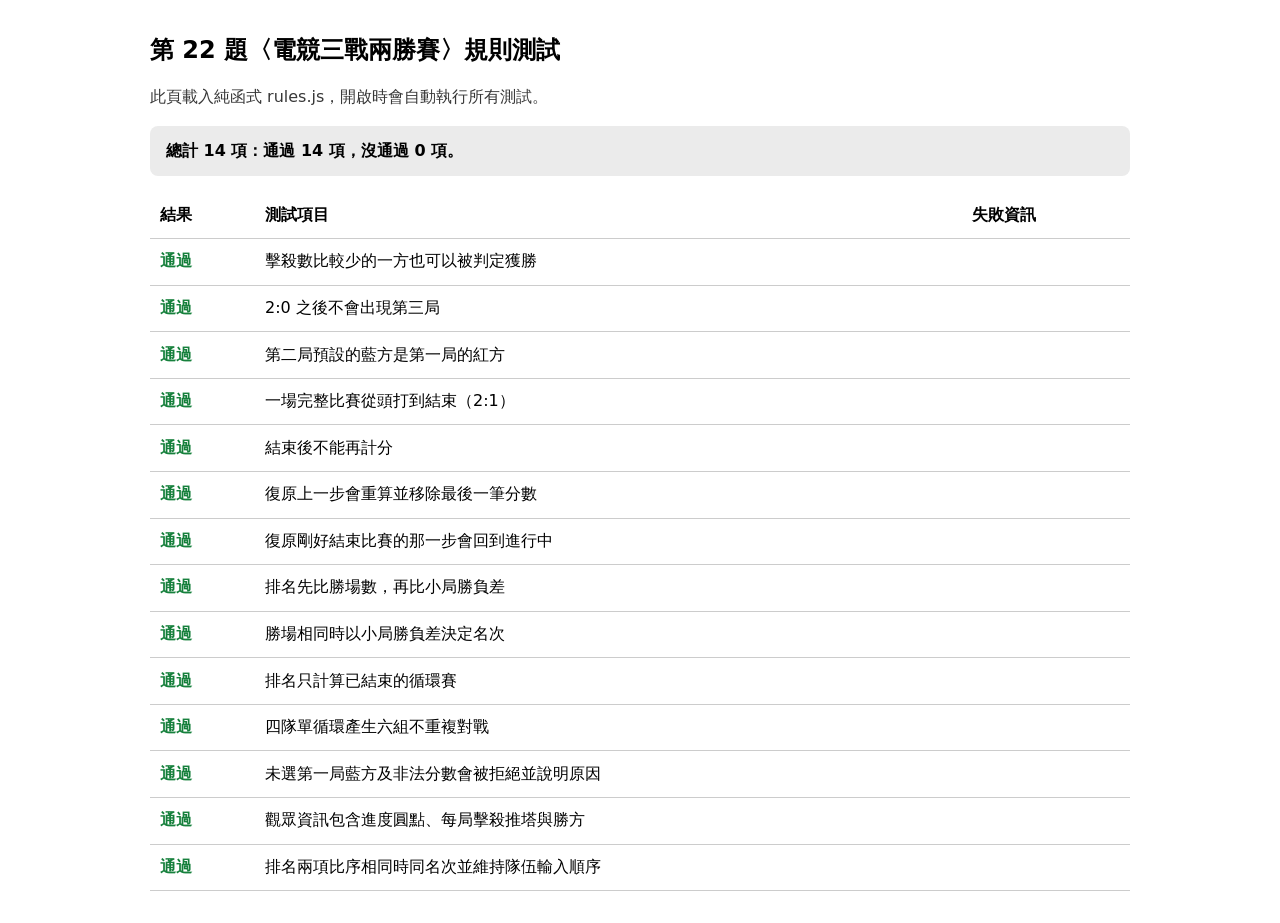
<file: test.html>
<!doctype html>
<html lang="zh-Hant">
<head>
  <meta charset="utf-8">
  <meta name="viewport" content="width=device-width, initial-scale=1">
  <title>第 22 題〈電競三戰兩勝賽〉規則測試</title>
  <style>
    :root { color-scheme: light dark; font-family: system-ui, "Noto Sans TC", sans-serif; }
    body { max-width: 980px; margin: 2rem auto; padding: 0 1rem; line-height: 1.55; }
    h1 { font-size: 1.5rem; }
    #summary { padding: .8rem 1rem; border-radius: .5rem; background: color-mix(in srgb, CanvasText 8%, Canvas); font-weight: 700; }
    table { width: 100%; border-collapse: collapse; margin-top: 1rem; }
    th, td { border-bottom: 1px solid color-mix(in srgb, CanvasText 20%, Canvas); padding: .65rem; text-align: left; vertical-align: top; }
    th { white-space: nowrap; }
    .pass { color: #16803c; font-weight: 700; }
    .fail { color: #c62828; font-weight: 700; }
    pre { margin: .35rem 0 0; white-space: pre-wrap; overflow-wrap: anywhere; }
    .hint { opacity: .78; }
  </style>
</head>
<body>
  <h1>第 22 題〈電競三戰兩勝賽〉規則測試</h1>
  <p class="hint">此頁載入純函式 rules.js，開啟時會自動執行所有測試。</p>
  <p id="summary" aria-live="polite">測試執行中…</p>
  <table>
    <thead><tr><th>結果</th><th>測試項目</th><th>失敗資訊</th></tr></thead>
    <tbody id="results"></tbody>
  </table>

  <script type="module">
    import { ACTIONS, SCORE_TYPES, canApply, describe, replay, roundRobin, standings } from './rules.js?v=2';

    const A = { id: 'A', name: '藍鯨' };
    const B = { id: 'B', name: '赤狐' };
    const C = { id: 'C', name: '白鷺' };
    const D = { id: 'D', name: '黑熊' };
    const TEAMS = [A, B, C, D];

    function startMatch(teams = [A, B]) {
      return { type: ACTIONS.START_MATCH.type, teams };
    }
    function startGame(blueTeamId) {
      const action = { type: ACTIONS.START_GAME.type };
      if (blueTeamId != null) action.blueTeamId = blueTeamId;
      return action;
    }
    function point(teamId, scoreType, amount = 1) {
      return { type: ACTIONS.RECORD_SCORE.type, teamId, scoreType, amount };
    }
    function endGame(winnerTeamId) {
      return { type: ACTIONS.END_GAME.type, winnerTeamId };
    }
    function deepSort(value) {
      if (Array.isArray(value)) return value.map(deepSort);
      if (value && typeof value === 'object') {
        return Object.fromEntries(Object.keys(value).sort().map(key => [key, deepSort(value[key])]));
      }
      return value;
    }
    function assertEqual(actual, expected) {
      if (JSON.stringify(deepSort(actual)) !== JSON.stringify(deepSort(expected))) {
        const error = new Error('值不相符');
        error.expected = expected;
        error.actual = actual;
        throw error;
      }
    }
    function assertTrue(actual) { assertEqual(actual, true); }

    function completedMatch(left, right, winners) {
      const events = [startMatch([left, right])];
      for (let index = 0; index < winners.length; index += 1) {
        events.push(startGame(index === 0 ? left.id : undefined));
        events.push(endGame(winners[index]));
      }
      return {
        id: `test-${left.id}-${right.id}`,
        phase: 'roundRobin',
        teams: [left, right],
        events,
      };
    }

    const cases = [
      {
        name: '擊殺數比較少的一方也可以被判定獲勝',
        run() {
          const events = [startMatch(), startGame(A.id), point(A.id, SCORE_TYPES.KILLS, 1), point(B.id, SCORE_TYPES.KILLS, 3), endGame(A.id)];
          const state = replay(events);
          assertEqual({ killsA: state.games[0].score.kills.A, killsB: state.games[0].score.kills.B, winner: state.games[0].winnerTeamId }, { killsA: 1, killsB: 3, winner: 'A' });
        },
      },
      {
        name: '2:0 之後不會出現第三局',
        run() {
          const state = replay([startMatch(), startGame(A.id), endGame(A.id), startGame(), endGame(A.id)]);
          assertEqual({ games: state.games.length, displayRows: describe(state).gameResults.length, thirdGameAllowed: canApply(state, startGame()).ok }, { games: 2, displayRows: 2, thirdGameAllowed: false });
        },
      },
      {
        name: '第二局預設的藍方是第一局的紅方',
        run() {
          const afterFirst = replay([startMatch(), startGame(A.id), endGame(A.id)]);
          const afterSecondStarts = replay([startMatch(), startGame(A.id), endGame(A.id), startGame()]);
          assertEqual({ default: afterFirst.nextBlueTeamId, selected: afterSecondStarts.currentGame.blueTeamId }, { default: B.id, selected: B.id });
        },
      },
      {
        name: '一場完整比賽從頭打到結束（2:1）',
        run() {
          const state = replay([startMatch(), startGame(A.id), endGame(A.id), startGame(), endGame(B.id), startGame(), endGame(A.id)]);
          assertEqual({ status: state.status, complete: state.isComplete, score: state.score, winner: state.winnerTeamId, method: state.winMethod, games: state.games.length }, {
            status: 'ended', complete: true, score: { A: 2, B: 1 }, winner: 'A', method: 'first_to_two_games', games: 3,
          });
        },
      },
      {
        name: '結束後不能再計分',
        run() {
          const state = replay([startMatch(), startGame(A.id), endGame(A.id), startGame(), endGame(A.id)]);
          assertEqual(canApply(state, point(A.id, SCORE_TYPES.KILLS)), { ok: false, reason: '比賽已結束，不能再執行計分動作。' });
        },
      },
      {
        name: '復原上一步會重算並移除最後一筆分數',
        run() {
          const events = [startMatch(), startGame(A.id), point(A.id, SCORE_TYPES.KILLS, 2)];
          const restored = replay(events.slice(0, -1));
          assertEqual({ kills: restored.currentGame.score.kills.A, rejected: restored.rejectedEvents.length }, { kills: 0, rejected: 0 });
        },
      },
      {
        name: '復原剛好結束比賽的那一步會回到進行中',
        run() {
          const events = [startMatch(), startGame(A.id), endGame(A.id), startGame(), endGame(A.id)];
          const restored = replay(events.slice(0, -1));
          assertEqual({ complete: restored.isComplete, winner: restored.winnerTeamId, score: restored.score, activeGame: restored.currentGame?.number, canScore: canApply(restored, point(B.id, SCORE_TYPES.TOWERS)).ok }, {
            complete: false, winner: null, score: { A: 1, B: 0 }, activeGame: 2, canScore: true,
          });
        },
      },
      {
        name: '排名先比勝場數，再比小局勝負差',
        run() {
          const matches = [
            completedMatch(A, B, ['A', 'B', 'A']),
            completedMatch(A, C, ['A', 'C', 'A']),
            completedMatch(A, D, ['D', 'D']),
            completedMatch(B, C, ['B', 'B']),
            completedMatch(B, D, ['D', 'B', 'D']),
            completedMatch(C, D, ['C', 'C']),
          ];
          const table = standings(TEAMS, matches);
          const a = table.find(row => row.teamId === A.id);
          const b = table.find(row => row.teamId === B.id);
          assertEqual({ a: { rank: a.rank, wins: a.matchWins, diff: a.mapDiff }, b: { rank: b.rank, wins: b.matchWins, diff: b.mapDiff } }, {
            a: { rank: 2, wins: 2, diff: 0 }, b: { rank: 3, wins: 1, diff: 0 },
          });
        },
      },
      {
        name: '勝場相同時以小局勝負差決定名次',
        run() {
          const matches = [
            completedMatch(A, B, ['A', 'A']),
            completedMatch(A, C, ['C', 'A', 'C']),
            completedMatch(A, D, ['A', 'A']),
            completedMatch(B, C, ['B', 'B']),
            completedMatch(B, D, ['B', 'B']),
            completedMatch(C, D, ['C', 'C']),
          ];
          const table = standings(TEAMS, matches);
          const a = table.find(row => row.teamId === A.id);
          const b = table.find(row => row.teamId === B.id);
          const c = table.find(row => row.teamId === C.id);
          assertEqual({ a: [a.rank, a.matchWins, a.mapDiff], b: [b.rank, b.matchWins, b.mapDiff], c: [c.rank, c.matchWins, c.mapDiff] }, {
            a: [1, 2, 3], b: [2, 2, 2], c: [3, 2, 1],
          });
        },
      },
      {
        name: '排名只計算已結束的循環賽',
        run() {
          const matches = [
            completedMatch(A, B, ['A', 'A']),
            { phase: 'roundRobin', events: [startMatch([A, C])] },
            { phase: 'final', events: completedMatch(B, C, ['B', 'B']).events },
          ];
          const table = standings(TEAMS, matches);
          assertEqual(Object.fromEntries(table.map(row => [row.teamId, [row.matchesPlayed, row.matchWins]])), {
            A: [1, 1], B: [1, 0], C: [0, 0], D: [0, 0],
          });
        },
      },
      {
        name: '四隊單循環產生六組不重複對戰',
        run() {
          const matches = roundRobin(TEAMS);
          const pairs = matches.map(match => match.teams.map(team => team.id).sort().join('-'));
          assertEqual({ count: matches.length, uniquePairs: new Set(pairs).size, hasStartEvents: matches.every(match => match.events.length === 1) }, {
            count: 6, uniquePairs: 6, hasStartEvents: true,
          });
        },
      },
      {
        name: '未選第一局藍方及非法分數會被拒絕並說明原因',
        run() {
          const beforeStart = replay([startMatch()]);
          const missingBlue = canApply(beforeStart, startGame());
          const invalidScore = canApply(replay([startMatch(), startGame(A.id)]), point(A.id, SCORE_TYPES.KILLS, 1.5));
          const rejected = replay([startMatch(), startGame(A.id), point(A.id, SCORE_TYPES.KILLS, 0)]);
          assertEqual({ missingBlueOk: missingBlue.ok, missingBlueReason: missingBlue.reason, invalidScoreOk: invalidScore.ok, rejectedCount: rejected.rejectedEvents.length, kills: rejected.currentGame.score.kills.A }, {
            missingBlueOk: false,
            missingBlueReason: '第一局開始前必須指定藍方隊伍。',
            invalidScoreOk: false,
            rejectedCount: 1,
            kills: 0,
          });
        },
      },
      {
        name: '觀眾資訊包含進度圓點、每局擊殺推塔與勝方',
        run() {
          const state = replay([startMatch(), startGame(A.id), point(A.id, SCORE_TYPES.KILLS, 4), point(B.id, SCORE_TYPES.TOWERS, 2), endGame(A.id)]);
          const view = describe(state);
          assertEqual({ dots: view.progressDots.map(item => item.dots), result: view.gameResults[0], textHasWinner: view.text.includes('藍方（藍鯨）獲勝') }, {
            dots: [['●', '○'], ['○', '○']],
            result: {
              gameNumber: 1,
              blueTeamId: 'A',
              redTeamId: 'B',
              winnerTeamId: 'A',
              killsText: '藍鯨 4 : 0 赤狐',
              towersText: '藍鯨 0 : 2 赤狐',
              winnerText: '藍方（藍鯨）獲勝',
              text: '第 1 局｜擊殺：藍鯨 4 : 0 赤狐｜推塔：藍鯨 0 : 2 赤狐｜藍方（藍鯨）獲勝',
            },
            textHasWinner: true,
          });
        },
      },
      {
        name: '排名兩項比序相同時同名次並維持隊伍輸入順序',
        run() {
          const table = standings([C, A, D, B], []);
          assertEqual(table.map(row => [row.teamId, row.rank]), [['C', 1], ['A', 1], ['D', 1], ['B', 1]]);
        },
      },
    ];

    const results = [];
    for (const testCase of cases) {
      try {
        testCase.run();
        results.push({ name: testCase.name, pass: true });
      } catch (error) {
        results.push({
          name: testCase.name,
          pass: false,
          expected: error.expected ?? '(測試條件成立)',
          actual: error.actual ?? error.message,
        });
      }
    }

    const tbody = document.querySelector('#results');
    for (const result of results) {
      const row = document.createElement('tr');
      const statusCell = document.createElement('td');
      statusCell.className = result.pass ? 'pass' : 'fail';
      statusCell.textContent = result.pass ? '通過' : '沒通過';
      const nameCell = document.createElement('td');
      nameCell.textContent = result.name;
      const detailCell = document.createElement('td');
      if (!result.pass) {
        const expected = document.createElement('pre');
        expected.textContent = `預期值：${JSON.stringify(result.expected, null, 2)}`;
        const actual = document.createElement('pre');
        actual.textContent = `實際值：${JSON.stringify(result.actual, null, 2)}`;
        detailCell.append(expected, actual);
      }
      row.append(statusCell, nameCell, detailCell);
      tbody.append(row);
    }
    const passed = results.filter(result => result.pass).length;
    document.querySelector('#summary').textContent = `總計 ${results.length} 項：通過 ${passed} 項，沒通過 ${results.length - passed} 項。`;
  </script>
</body>
</html>
</file>
